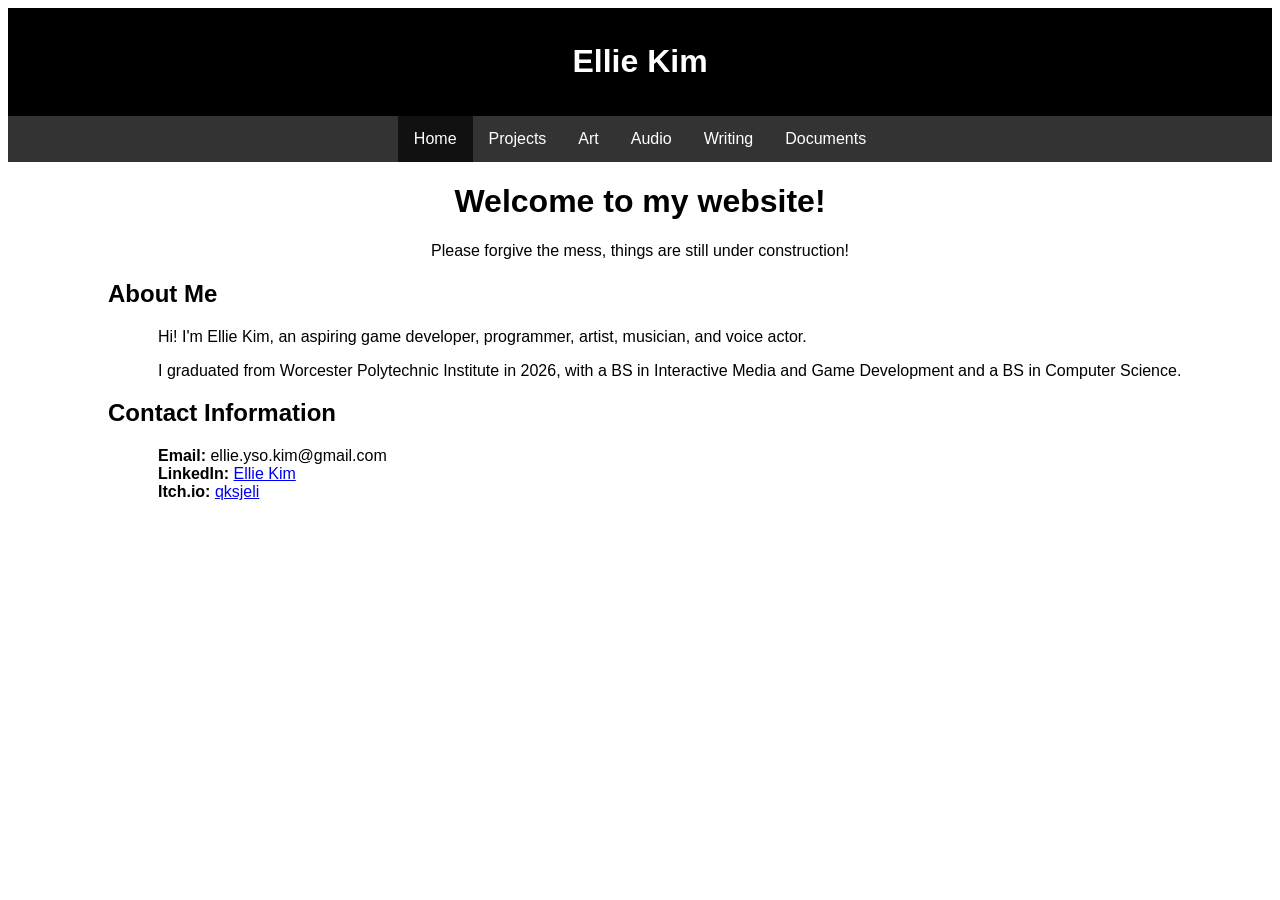
<file: index.html>
<!DOCTYPE html>
<html lang = "en">
	<head>
		<link rel="stylesheet" href="style.css">
		<title> Ellie Kim | Home </title>
		<meta name="viewport" content="width=device-width, initial-scale=1.0">
		<meta name = "type" content = "website"/>
		<meta name="author" content="Ellie Kim">
	</head>

	<body>
		<div class="home">
			<h1>Ellie Kim</h1>
		</div>

		<nav class="navlist">
			<ul>
				<li> <a href="index.html" style="background-color:#111111;"> Home </a> </li>
				<li>
					<a href="projects.html"> Projects </a>
				</li>
				<li>
					<a href="art.html"> Art </a>
				</li>
				<li>
					<a href="music.html"> Audio </a>
				</li>
				<li> <a href="writing.html"> Writing </a> </li>
				<li>
					<a> Documents </a>
					<div class="subnav">
						<a class="subnavcontent" href="resume.html"> Resume </a>
						<a class="subnavcontent" href="transcript.html"> Transcript </a>
					</div>
				</li>
			</ul>
		</nav>

		<h1>Welcome to my website!</h1>
		<p style="text-align:center; padding:0px;">Please forgive the mess, things are still under construction!</p>

		<div class="page">
			<h2> About Me </h2>
			<p> Hi! I'm Ellie Kim, an aspiring game developer, programmer, artist, musician, and voice actor.</p>

			<p>
				I graduated from Worcester Polytechnic Institute in 2026, with a BS in Interactive Media and Game Development and a BS in Computer Science.
			</p>

			<h2>Contact Information</h2>
			<p>
				<b>Email:</b> ellie.yso.kim@gmail.com
				<br>
				<b>LinkedIn:</b> <a href="https://www.linkedin.com/in/ellie-kim-26287025a/">Ellie Kim</a>
				<br>
				<b>Itch.io: </b> <a href="https://qksjeli.itch.io/"> qksjeli </a>
			</p>
		</div>
	</body>
</html>
</file>
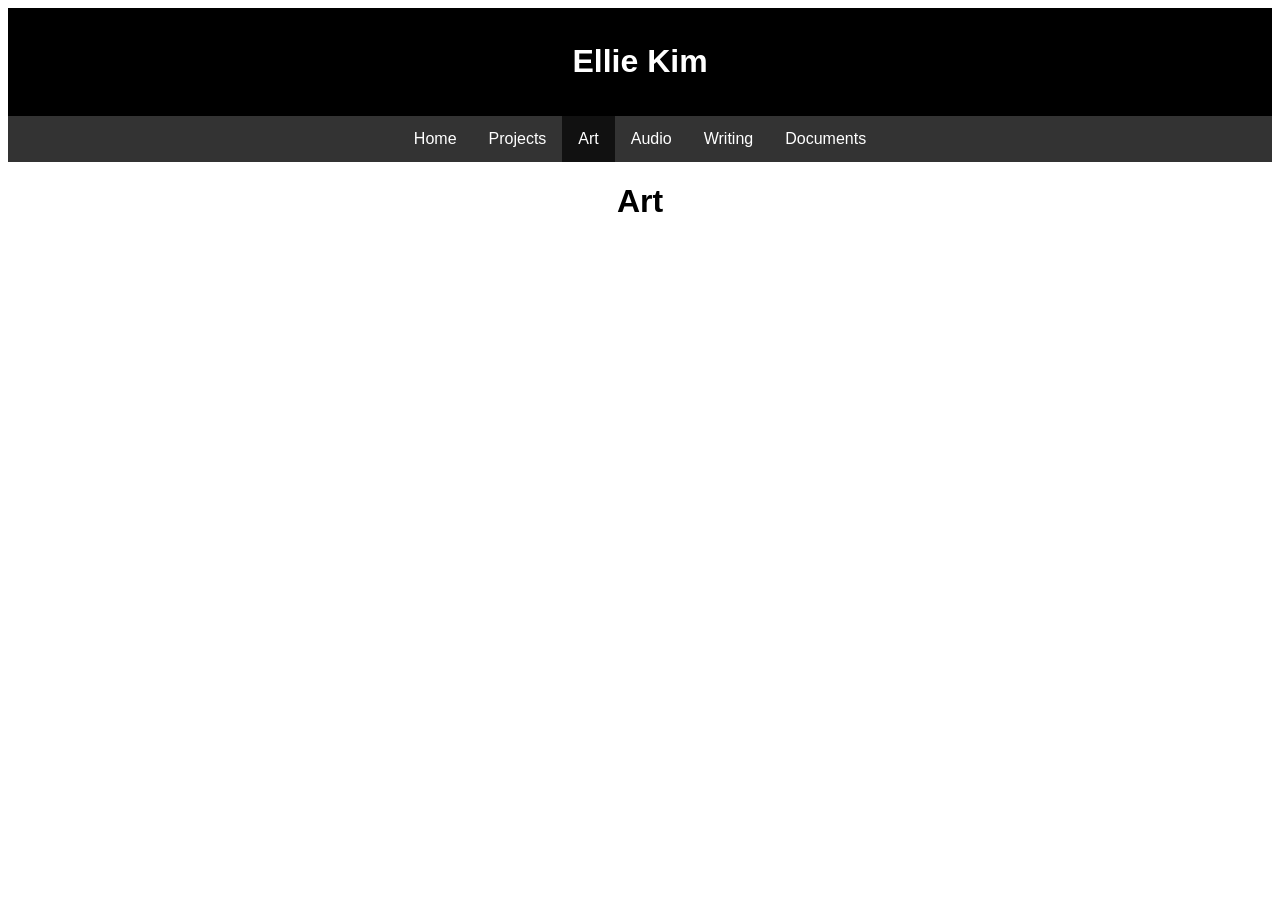
<file: art.html>
<!DOCTYPE html>
<html lang = "en">
    <head>
        <link rel="stylesheet" href="style.css">
        <title> Ellie Kim | Art </title>
		<meta name="viewport" content="width=device-width, initial-scale=1.0">
		<meta name = "type" content = "website"/>
		<meta name="author" content="Ellie Kim">  
    </head>

    <body>
        <div class="home">
            <h1>Ellie Kim</h1>
        </div>


        <nav class="navlist">
            <ul>
                <li> <a href="index.html"> Home </a> </li>
                <li>
                    <a href="projects.html"> Projects </a>
                </li>
                <li>
                    <a href="art.html" style="background-color:#111111;"> Art </a>
                </li>
                <li>
                    <a href="music.html"> Audio </a>
                </li>
                <li> <a href="writing.html"> Writing </a> </li>
                <li>
                    <a> Documents </a>
                    <div class="subnav">
                        <a class="subnavcontent" href="resume.html"> Resume </a>
                        <a class="subnavcontent" href="transcript.html"> Transcript </a>
                    </div>
                </li>
            </ul>
        </nav>

        <h1>Art</h1>
        <div style="text-align:center;">
            <iframe style="margin: 0 auto" src="https://docs.google.com/presentation/d/e/2PACX-1vRdC2ByGnmt0DkrqD8uHx0F-3M0Srzt_IyhsiJ3ecunFJatwYOmr2gxAyKbWDWamkkXfPKSPqTNUxaz/pubembed?start=true&loop=true&delayms=3000" frameborder="0" width="960" height="569" allowfullscreen="true" mozallowfullscreen="true" webkitallowfullscreen="true"></iframe>
        </div>

    </body>    
</html>
</file>
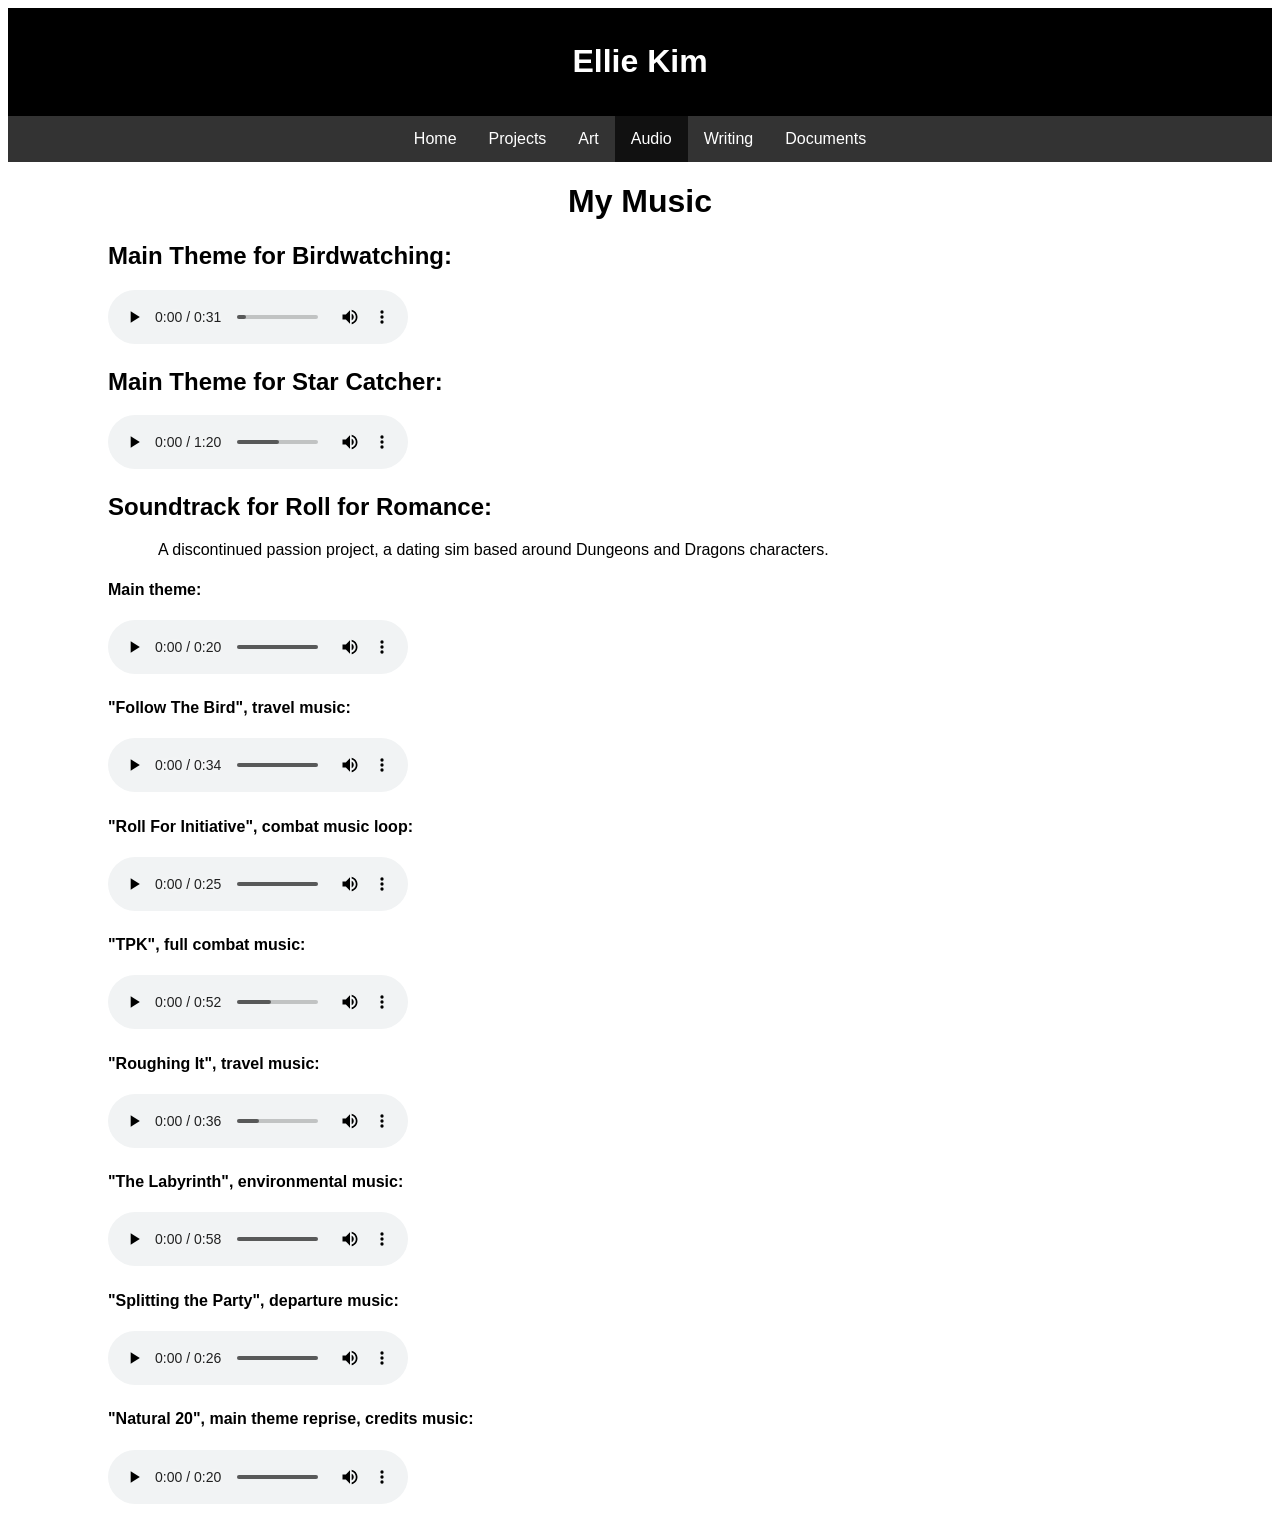
<file: music.html>
<!DOCTYPE html>
<html lang = "en">
    <head>
        <link rel="stylesheet" href="style.css">
        <title> Ellie Kim | Music </title>
		<meta name="viewport" content="width=device-width, initial-scale=1.0">
		<meta name = "type" content = "website"/>
		<meta name="author" content="Ellie Kim">  
    </head>

	<body>
		<div class="home">
			<h1>Ellie Kim</h1>
		</div>

		<nav class="navlist">
			<ul>
				<li> <a href="index.html"> Home </a> </li>
				<li>
					<a href="projects.html"> Projects </a>
				</li>
				<li>
					<a href="art.html"> Art </a>
				</li>
				<li>
					<a href="music.html" style="background-color:#111111;"> Audio </a>
				</li>
				<li> <a href="writing.html"> Writing </a> </li>
				<li>
					<a> Documents </a>
					<div class="subnav">
						<a class="subnavcontent" href="resume.html"> Resume </a>
						<a class="subnavcontent" href="transcript.html"> Transcript </a>
					</div>
				</li>
			</ul>
		</nav>

		<h1>My Music</h1>
		<div class="page">
			<h2>Main Theme for Birdwatching:</h2>
			<audio controls>
				<source src="resources\music\birdwatching_maintheme.wav" type="audio/wav">
			</audio>

			<h2>Main Theme for Star Catcher:</h2>
			<audio controls>
				<source src="resources\music\starcatcher.mp3" type="audio/mp3">
			</audio>

			<h2>Soundtrack for Roll for Romance:</h2>
			<p> A discontinued passion project, a dating sim based around Dungeons and Dragons characters. </p>
			<h4> Main theme:</h4>
			<audio controls>
				<source src="resources\music\RR_MainTheme.mp3" type="audio/mp3">
			</audio>
			<h4>"Follow The Bird", travel music:</h4>
			<audio controls>
				<source src="resources\music\RR_FollowTheBird.mp3" type="audio/mp3">
			</audio>
			<h4>"Roll For Initiative", combat music loop:</h4>
			<audio controls>
				<source src="resources\music\RR_RollInitiative.mp3" type="audio/mp3">
			</audio>
			<h4>"TPK", full combat music:</h4>
			<audio controls>
				<source src="resources\music\RR_TPK.mp3" type="audio/mp3">
			</audio>
			<h4> "Roughing It", travel music:</h4>
			<audio controls>
				<source src="resources\music\RR_RoughingIt.mp3" type="audio/mp3">
			</audio>
			<h4> "The Labyrinth", environmental music:</h4>
			<audio controls>
				<source src="resources\music\RR_Labyrinth.mp3" type="audio/mp3">
			</audio>
			<h4> "Splitting the Party", departure music:</h4>
			<audio controls>
				<source src="resources\music\RR_Split.mp3" type="audio/mp3">
			</audio>
			<h4>"Natural 20", main theme reprise, credits music:</h4>
			<audio controls>
				<source src="resources\music\RR_Natural20.mp3" type="audio/mp3">
			</audio>
		</div>
	</body>    
</html>
</file>
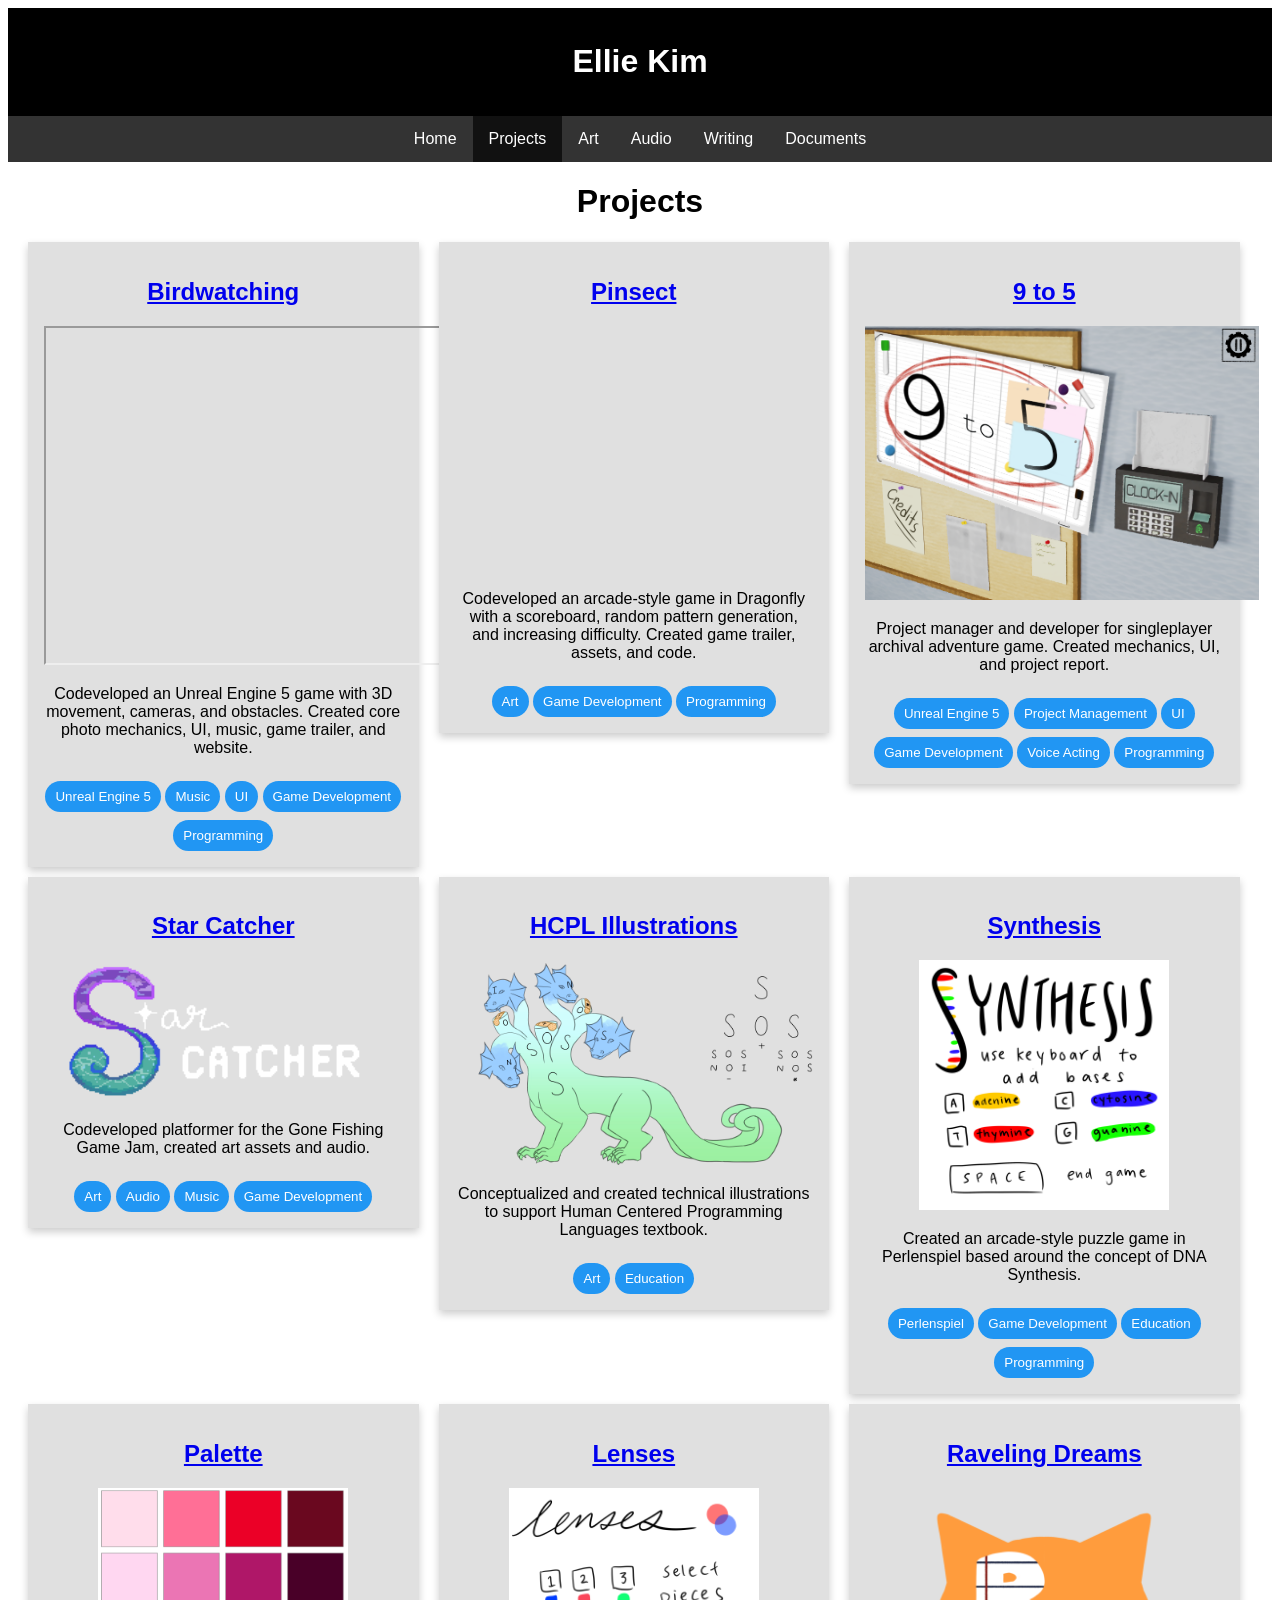
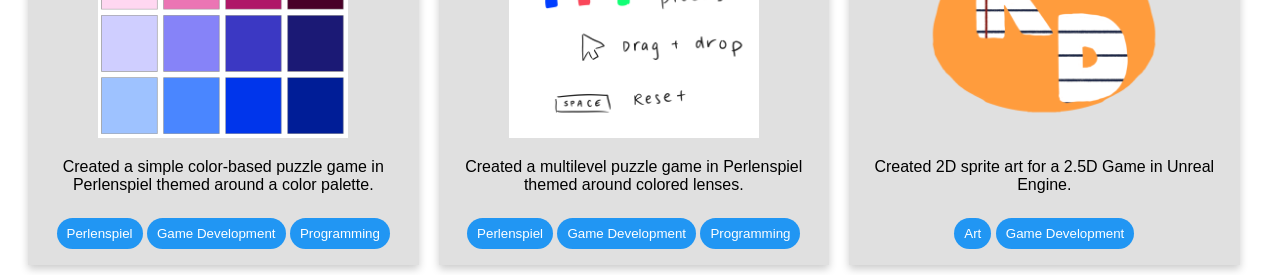
<file: projects.html>
<!DOCTYPE html>
<html lang = "en">
    <head>
        <link rel="stylesheet" href="style.css">
        <title> Ellie Kim | Games </title>
		<meta name="viewport" content="width=device-width, initial-scale=1.0">
		<meta name = "type" content = "website"/>
		<meta name="author" content="Ellie Kim">  
    </head>


    <body>
        <div class="home">
            <h1>Ellie Kim</h1>
        </div>

        <nav class="navlist">
            <ul>
                <li> <a href="index.html"> Home </a> </li>
                <li>
                    <a href="projects.html" style="background-color:#111111;"> Projects </a>
                </li>
                <li>
                    <a href="art.html"> Art </a>
                </li>
                <li>
                    <a href="music.html"> Audio </a>
                </li>
                <li> <a href="writing.html"> Writing </a> </li>
                <li>
                    <a> Documents </a>
                    <div class="subnav">
                        <a class="subnavcontent" href="resume.html"> Resume </a>
                        <a class="subnavcontent" href="transcript.html"> Transcript </a>
                    </div>
                </li>
            </ul>
        </nav>

        <h1> Projects </h1>
        <div class="row">
            <div class="column">
                <div class="card">
                    <h2><a href="https://team-wungus.carrd.co/" target="_blank"> Birdwatching </a></h2>
                    <iframe style="margin:0 auto" src="https://drive.google.com/file/d/1pvBKkYkh8QFdunBy0Qm5MTMuiVZcuXzL/preview" width="453" height="339"></iframe>
                    <p>Codeveloped an Unreal Engine 5 game with 3D movement, cameras, and obstacles. Created core photo mechanics, UI, music, game trailer, and website. </p>
                    <span class="tag">Unreal Engine 5</span>
                    <span class="tag">Music</span>
                    <span class="tag">UI</span>
                    <span class="tag">Game Development</span>
                    <span class="tag">Programming</span>
                </div>
            </div>
            <div class="column">
                <div class="card">
                    <h2><a href="https://qksjeli.itch.io/pinsect" target="_blank"> Pinsect </a></h2>
                    <iframe width="434" height="244" src="https://www.youtube.com/embed/0gvo773JitM?si=J0KK9dGwaju43Hbt" title="YouTube video player" frameborder="0" allow="accelerometer; autoplay; clipboard-write; encrypted-media; gyroscope; picture-in-picture; web-share" referrerpolicy="strict-origin-when-cross-origin" allowfullscreen></iframe>
                    <p>Codeveloped an arcade-style game in Dragonfly with a scoreboard, random pattern generation, and increasing difficulty. Created game trailer, assets, and code.</p>
                    <span class="tag">Art</span>
                    <span class="tag">Game Development</span>
                    <span class="tag">Programming</span>
                </div>
            </div>
            <div class="column">
                <div class="card">
                    <h2><a href="https://qksjeli.itch.io/9-to-5" target="_blank">9 to 5</a></h2>
                    <img src="resources/9to5.png" width="394" height="274" />
                    <p>Project manager and developer for singleplayer archival adventure game. Created mechanics, UI, and project report.</p>
                    <span class="tag">Unreal Engine 5</span>
                    <span class="tag">Project Management</span>
                    <span class="tag">UI</span>
                    <span class="tag">Game Development</span>
                    <span class="tag">Voice Acting</span>
                    <span class="tag">Programming</span>
                </div>
            </div>
        </div>

        <div class="row">
            <div class="column">
                <div class="card">
                    <h2><a href="https://docterbuster.itch.io/star-catcher" target="_blank"> Star Catcher </a></h2>
                    <img src="resources/starcatcher.png" width="424" height="141" />
                    <p>Codeveloped platformer for the Gone Fishing Game Jam, created art assets and audio.</p>
                    <span class="tag">Art</span>
                    <span class="tag">Audio</span>
                    <span class="tag">Music</span>
                    <span class="tag">Game Development</span>
                </div>
            </div>
            <div class="column">
                <div class="card">
                    <h2><a href="https://bookish.press/hcpl" target="_blank"> HCPL Illustrations </a></h2>
                    <img src="resources/art/hcpl/hydra.png" width="410" height="205" />
                    <p>Conceptualized and created technical illustrations to support Human Centered Programming Languages textbook.</p>
                    <span class="tag">Art</span>
                    <span class="tag">Education</span>
                </div>
            </div>
            <div class="column">
                <div class="card">
                    <h2><a href="resources/synthesis_iteration1/game.html" target="_blank"> Synthesis </a></h2>
                    <img src="resources/synthesis_iteration1/cover.png" width="250" height="250" />
                    <p>Created an arcade-style puzzle game in Perlenspiel based around the concept of DNA Synthesis.</p>
                    <span class="tag">Perlenspiel</span>
                    <span class="tag">Game Development</span>
                    <span class="tag">Education</span>
                    <span class="tag">Programming</span>
                </div>
            </div>
        </div>

        <div class="row">
            <div class="column">
                <div class="card">
                    <h2><a href="resources/palette_iteration1/game.html" target="_blank"> Palette </a></h2>
                    <img src="resources/palette_iteration1/cover.png" width="250" height="250" />
                    <p>Created a simple color-based puzzle game in Perlenspiel themed around a color palette.</p>
                    <span class="tag">Perlenspiel</span>
                    <span class="tag">Game Development</span>
                    <span class="tag">Programming</span>
                </div>
            </div>
            <div class="column">
                <div class="card">
                    <h2><a href="resources/puzzle_iteration1/game.html" target="_blank"> Lenses </a></h2>
                    <img src="resources/puzzle_iteration1/cover.png" width="250" height="250" />
                    <p>Created a multilevel puzzle game in Perlenspiel themed around colored lenses.</p>
                    <span class="tag">Perlenspiel</span>
                    <span class="tag">Game Development</span>
                    <span class="tag">Programming</span>
                </div>
            </div>
            <div class="column">
                <div class="card">
                    <h2><a href="https://digital.wpi.edu/show/sq87c0130" target="_blank"> Raveling Dreams </a></h2>
                    <img src="resources/ravelingdreams.png" width="250" height="250" />
                    <p>Created 2D sprite art for a 2.5D Game in Unreal Engine.</p>
                    <span class="tag">Art</span>
                    <span class="tag">Game Development</span>
                </div>
            </div>
        </div>

    </body>    
</html>
</file>
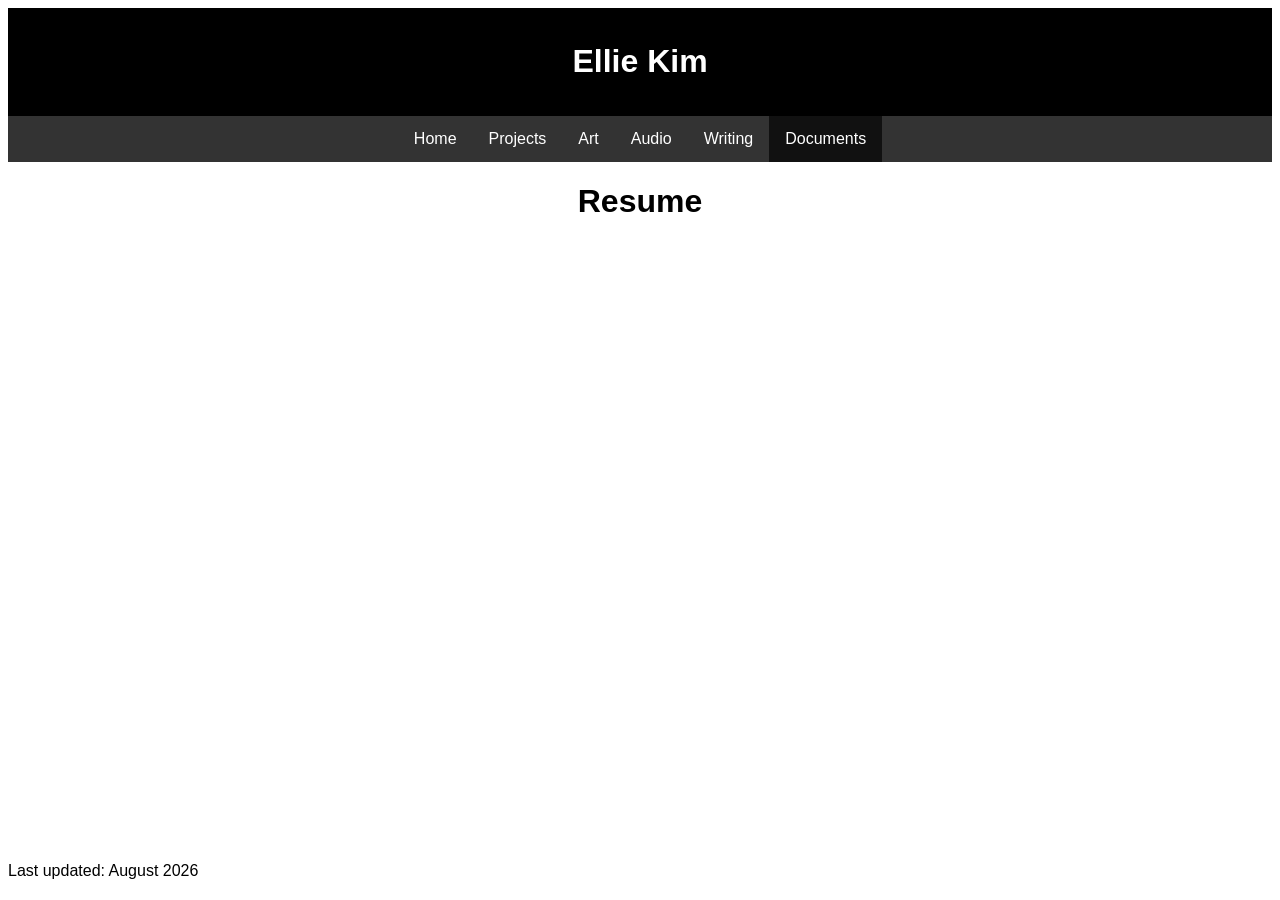
<file: resume.html>
<!DOCTYPE html>
<html lang = "en">
    <head>
		<link rel="stylesheet" href="style.css">
        <title> Ellie Kim | About Me </title>
		<meta name="viewport" content="width=device-width, initial-scale=1.0">
		<meta name = "type" content = "website"/>
		<meta name="author" content="Ellie Kim">  
    </head>

	<body>
		<div class="home">
			<h1>Ellie Kim</h1>
		</div>

		<nav class="navlist">
			<ul>
				<li> <a href="index.html"> Home </a> </li>
				<li>
					<a href="projects.html"> Projects </a>
				</li>
				<li>
					<a href="art.html"> Art </a>
				</li>
				<li>
					<a href="music.html"> Audio </a>
				</li>
				<li> <a href="writing.html"> Writing </a> </li>
				<li>
					<a style="background-color:#111111;"> Documents </a>
					<div class="subnav">
						<a class="subnavcontent" href="resume.html"> Resume </a>
						<a class="subnavcontent" href="transcript.html"> Transcript </a>
					</div>
				</li>
			</ul>
		</nav>

		<h1> Resume </h1>

		<iframe src="resources/Ellie_Kim_Resume_2026.pdf"
				width="100%"
				height="600px"
				style="border: none;"></iframe>
		<p> Last updated: August 2026</p>
	</body>    
</html>
</file>
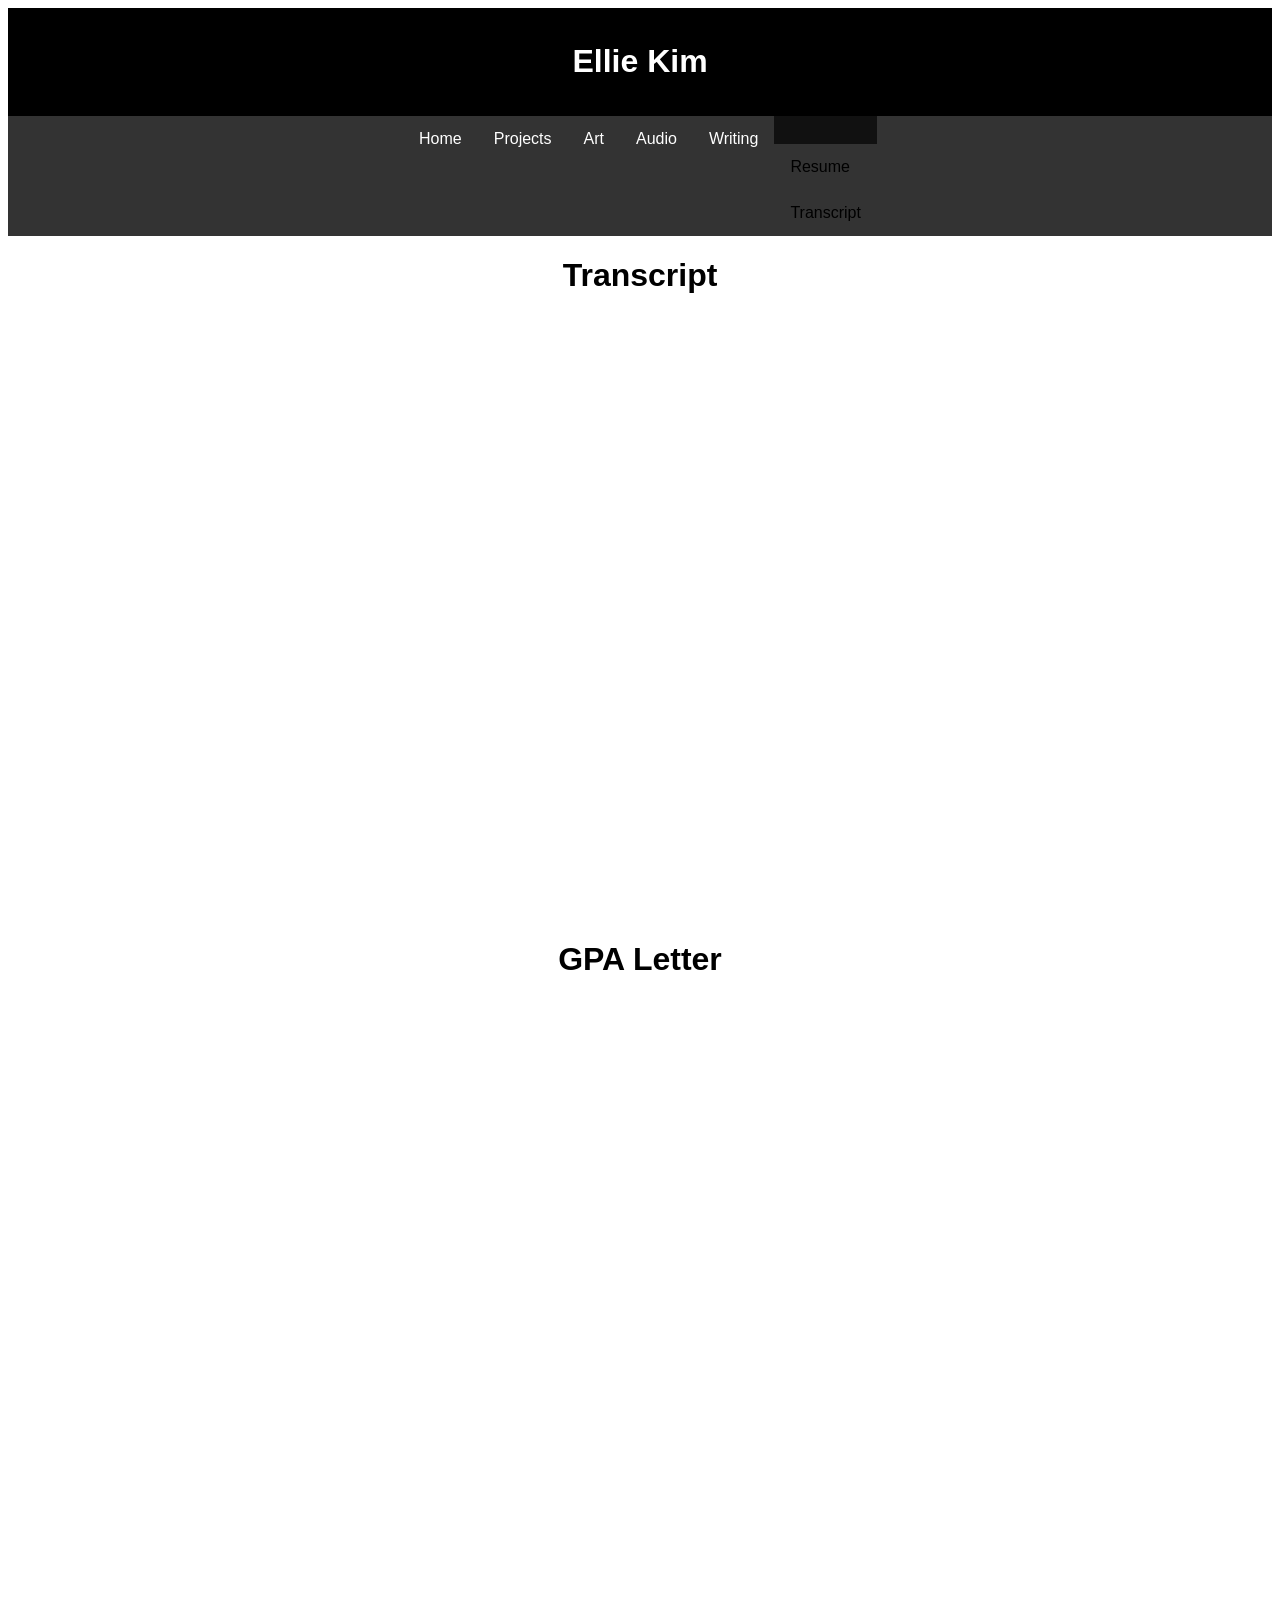
<file: transcript.html>
<!DOCTYPE html>
<html lang="en">
<head>
    <link rel="stylesheet" href="style.css">
    <title> Ellie Kim | About Me </title>
    <meta name="viewport" content="width=device-width, initial-scale=1.0">
    <meta name="type" content="website" />
    <meta name="author" content="Ellie Kim">
</head>

<body>
    <div class="home">
        <h1>Ellie Kim</h1>
    </div>

    <nav class="navlist">
        <ul>
            <li> <a href="index.html"> Home </a> </li>
            <li>
                <a href="projects.html"> Projects </a>
            </li>
            <li>
                <a href="art.html"> Art </a>
            </li>
            <li>
                <a href="music.html"> Audio </a>
            </li>
            <li> <a href="writing.html"> Writing </a> </li>
            <li>
                <a style="background-color:#111111;> Documents </a>
                <div class="subnav">
                    <a class="subnavcontent" href="resume.html"> Resume </a>
                    <a class="subnavcontent" href="transcript.html"> Transcript </a>
                </div>
            </li>
        </ul>
    </nav>

    <h1> Transcript </h1>

    <iframe src="resources/WPIOfficialTranscript_EllenKim.pdf"
            width="100%"
            height="600px"
            style="border: none;"></iframe>

    <h1> GPA Letter </h1>
    <iframe src="resources/GPALetter.pdf"
            width="100%"
            height="600px"
            style="border: none;"></iframe>
</body>
</html>
</file>
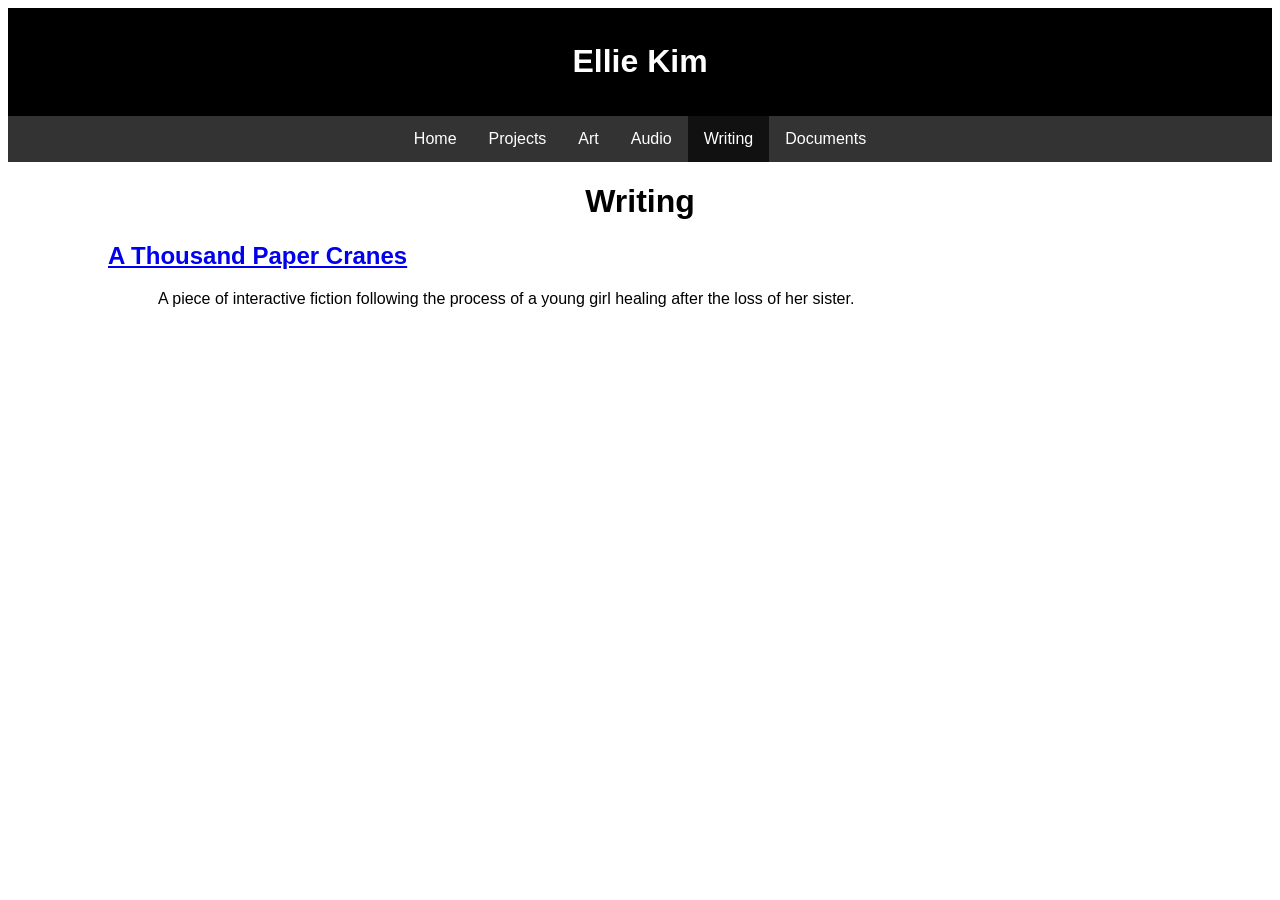
<file: writing.html>
<!DOCTYPE html>
<html lang = "en">
    <head>
        <link rel="stylesheet" href="style.css">
        <title> Ellie Kim | Writing </title>
		<meta name="viewport" content="width=device-width, initial-scale=1.0">
		<meta name = "type" content = "website"/>
		<meta name="author" content="Ellie Kim">  
    </head>
	
	<body>
		<div class="home">
			<h1>Ellie Kim</h1>
		</div>

		<nav class="navlist">
			<ul>
				<li> <a href="index.html"> Home </a> </li>
				<li>
					<a href="projects.html"> Projects </a>
				</li>
				<li>
					<a href="art.html"> Art </a>
				</li>
				<li>
					<a href="music.html"> Audio </a>
				</li>
				<li> <a href="writing.html" style="background-color:#111111;"> Writing </a> </li>
				<li>
					<a> Documents </a>
					<div class="subnav">
						<a class="subnavcontent" href="resume.html"> Resume </a>
						<a class="subnavcontent" href="transcript.html"> Transcript </a>
					</div>
				</li>
			</ul>
		</nav>

		<h1>Writing</h1>
		<div class="page">
			<h2><a href="https://app.unfoldstudio.net/stories/15708/" target="_blank"> A Thousand Paper Cranes</a></h2>
			<p> A piece of interactive fiction following the process of a young girl healing after the loss of her sister.</p>
		</div>
	</body>    
</html>
</file>
<file: style.css>
* {
    font-family: 'Segoe UI', Tahoma, Geneva, Verdana, sans-serif;
    box-sizing:border-box;
}

.navlist {
    position: sticky;
    top: 0;
}

ul {
    list-style-type: none;
    margin: 0;
    padding: 0;
    background-color: #333333;
    display: flex;
    justify-content: center;
    width: 100%;
}

ul li a {
    display: block;
    color: white;
    padding: 14px 16px;
    text-decoration: none;
}


ul li a:hover {
     background-color: #6b6b6b;
     text-decoration-line: none;
}

ul li a[href]:hover {
      background-color: #6b6b6b;
      text-decoration-line: underline;
 }

 ul li:hover .subnav {
     display: block;
     background-color: white;
     order: 1;
  }

.subnav {
    list-style-type: none;
    position: absolute;
    display: none;
}

.subnavcontent{
    display: block;
    justify-content: left;
    color: black;
}

.subnavcontent:hover {
    background-color: lightgray;
    color: #000000;
    text-decoration-line: underline;
}

h1 {
    text-align: center;
}

.page p {
    padding: 0px 0px 0px 50px;
}

.page {
    padding: 0px 0px 0px 100px;
}

.home {
    height: auto;
    background-color: #000000;
    display: block;
    color: white;
    align-self: center;
    text-align: center;
    padding: 14px;
    margin: 0;
}

.column {
    float: left;
    width: 33%;
    padding: 0 10px;
}

.row {
    margin: 10px;
}

.row:after {
  content: "";
  display: table;
  clear: both;
}


.card {
    box-shadow: 0 4px 8px 0 rgba(0, 0, 0, 0.2);
    padding: 16px;
    text-align: center;
    background-color: #e0e0e0;
}

.tag {
    display: inline-block;
    color: white;
    padding: 8px 10px;
    border-radius: 25px;
    background-color: #2196F3;
    margin-top: 8px;
    font-size:smaller;
}
</file>
